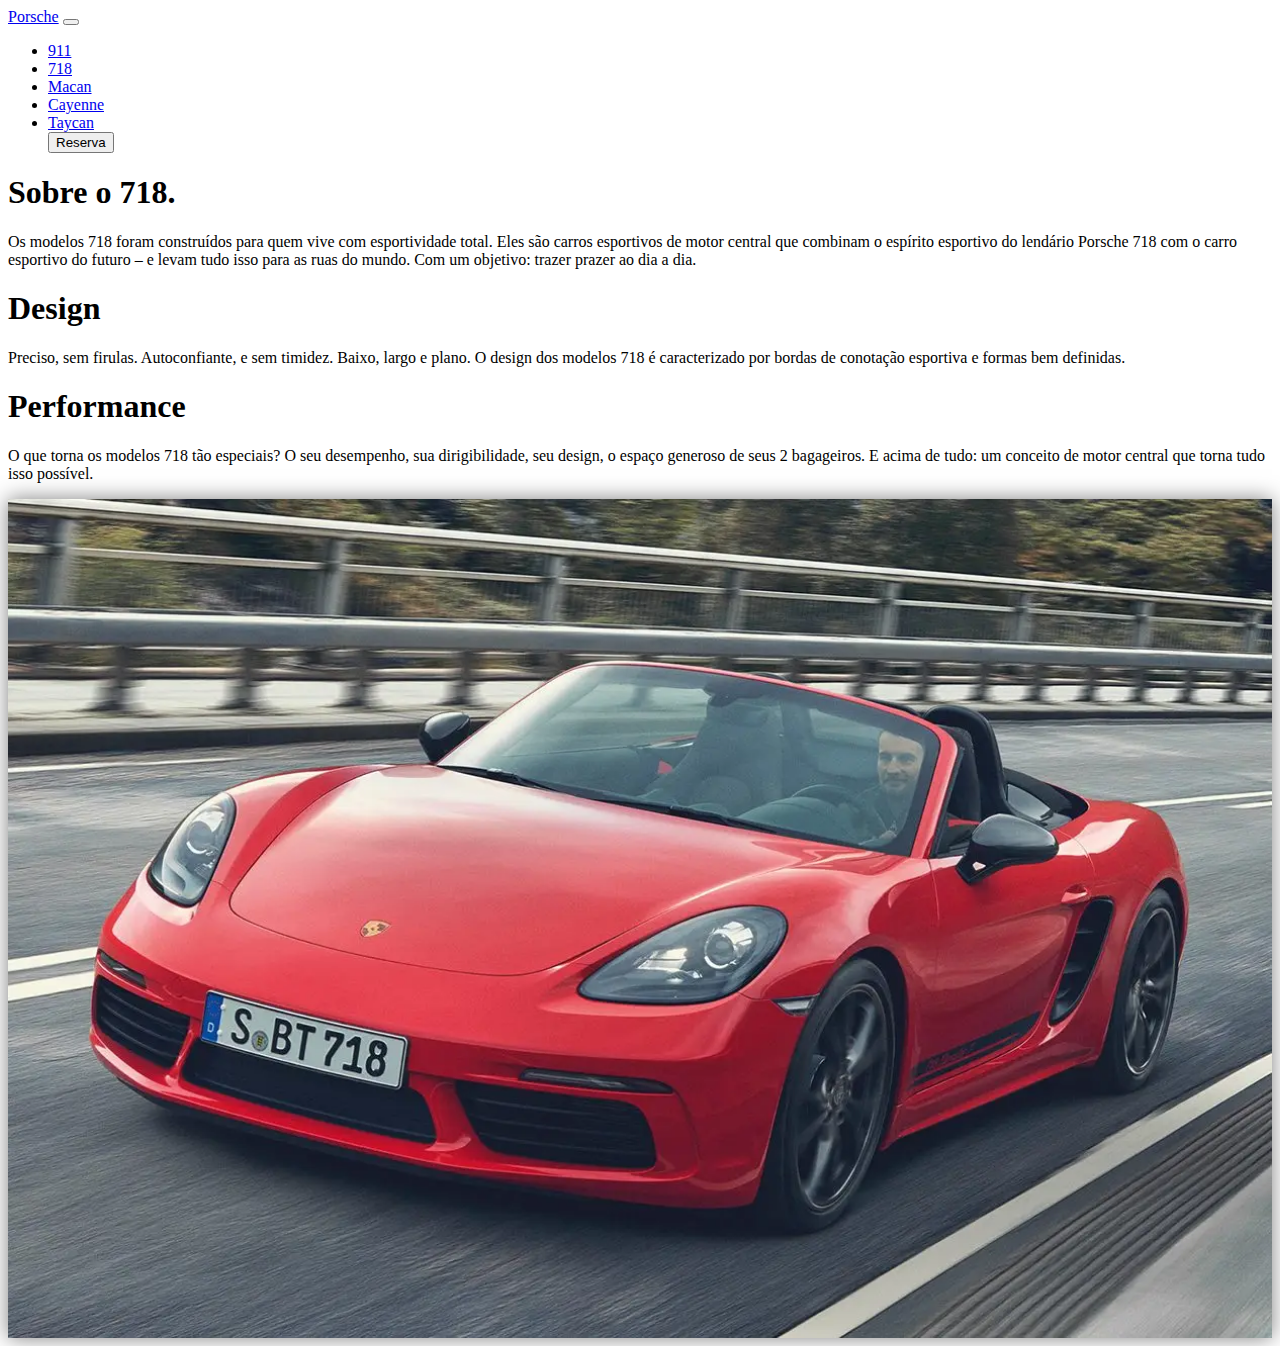
<file: 718.html>
<!DOCTYPE html>
<html lang="pt-BR">
<head>
    <meta charset="UTF-8">
    <meta name="viewport" content="width=device-width, initial-scale=1.0">
    <title>Porsche</title>
    <link href="https://cdn.jsdelivr.net/npm/bootstrap@5.3.1/dist/css/bootstrap.min.css" rel="stylesheet" integrity="sha384-4bw+/aepP/YC94hEpVNVgiZdgIC5+VKNBQNGCHeKRQN+PtmoHDEXuppvnDJzQIu9" crossorigin="anonymous">
    <link rel="stylesheet" href="./style.css">
  </head>
<body>
  <nav class="navbar navbar-expand-lg bg-body-tertiary">
    <div class="container-fluid">
      <a class="navbar-brand" href="./index.html">Porsche</a>
      <button class="navbar-toggler" type="button" data-bs-toggle="collapse" data-bs-target="#navbarNav" aria-controls="navbarNav" aria-expanded="false" aria-label="Toggle navigation">
        <span class="navbar-toggler-icon"></span>
      </button>
      <div class="collapse navbar-collapse" id="navbarNav">
        <ul class="navbar-nav">
          <li class="nav-item">
            <a class="nav-link" aria-current="page" href="./911.html">911</a>
          </li>
          <li class="nav-item">
            <a class="nav-link" href="./718.html">718</a>
          </li>
          <li class="nav-item">
            <a class="nav-link" href="./macan.html">Macan</a>
          </li>
          <li class="nav-item">
            <a class="nav-link" href="./cayenne.html">Cayenne</a>
          </li>
          <li class="nav-item">
            <a class="nav-link" href="./taycan.html">Taycan</a>
          </li>
            <a href="reserva.html">
              <button type="button" class="btn btn-danger">Reserva</button>
              </a>
          </li>
        </ul>
      </div>
    </div>
  </nav>
      <h1>Sobre o 718.</h1>
       <p>Os modelos 718 foram construídos para quem vive com esportividade total. Eles são carros esportivos de motor central que combinam o espírito esportivo do lendário Porsche 718 com o carro esportivo do futuro – e levam tudo isso para as ruas do mundo. Com um objetivo: trazer prazer ao dia a dia.</p>
      <h1>Design</h1>
      <p>Preciso, sem firulas. Autoconfiante, e sem timidez. Baixo, largo e plano. O design dos modelos 718 é caracterizado por bordas de conotação esportiva e formas bem definidas.</p>
      <h1>Performance</h1>
      <p>O que torna os modelos 718 tão especiais? O seu desempenho, sua dirigibilidade, seu design, o espaço generoso de seus 2 bagageiros. E acima de tudo: um conceito de motor central que torna tudo isso possível.</p>
      <img src="./foto718.webp" alt="718" class="foto718">
       <script src="https://cdn.jsdelivr.net/npm/bootstrap@5.3.1/dist/js/bootstrap.bundle.min.js" integrity="sha384-HwwvtgBNo3bZJJLYd8oVXjrBZt8cqVSpeBNS5n7C8IVInixGAoxmnlMuBnhbgrkm" crossorigin="anonymous"></script>
</body>
</html>
</file>
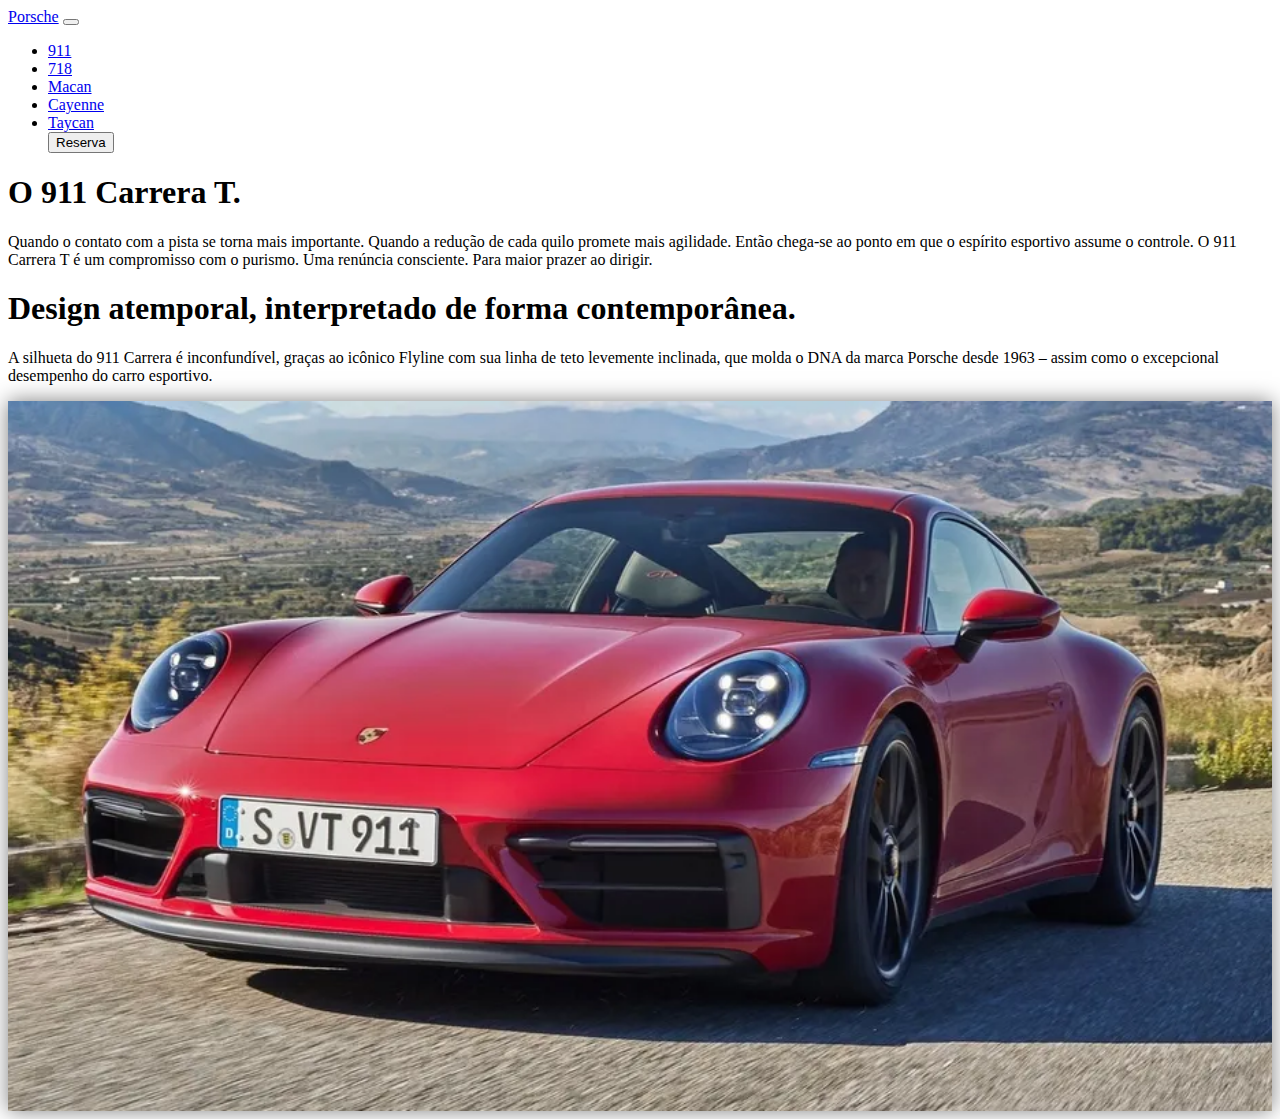
<file: 911.html>
<!DOCTYPE html>
<html lang="pt-BR">
<head>
    <meta charset="UTF-8">
    <meta name="viewport" content="width=device-width, initial-scale=1.0">
    <title>Porsche</title>
    <link href="https://cdn.jsdelivr.net/npm/bootstrap@5.3.1/dist/css/bootstrap.min.css" rel="stylesheet" integrity="sha384-4bw+/aepP/YC94hEpVNVgiZdgIC5+VKNBQNGCHeKRQN+PtmoHDEXuppvnDJzQIu9" crossorigin="anonymous">
    <link rel="stylesheet" href="./style.css">
  </head>
<body>
  <nav class="navbar navbar-expand-lg bg-body-tertiary">
    <div class="container-fluid">
      <a class="navbar-brand" href="./index.html">Porsche</a>
      <button class="navbar-toggler" type="button" data-bs-toggle="collapse" data-bs-target="#navbarNav" aria-controls="navbarNav" aria-expanded="false" aria-label="Toggle navigation">
        <span class="navbar-toggler-icon"></span>
      </button>
      <div class="collapse navbar-collapse" id="navbarNav">
        <ul class="navbar-nav">
          <li class="nav-item">
            <a class="nav-link" aria-current="page" href="./911.html">911</a>
          </li>
          <li class="nav-item">
            <a class="nav-link" href="./718.html">718</a>
          </li>
          <li class="nav-item">
            <a class="nav-link" href="./macan.html">Macan</a>
          </li>
          <li class="nav-item">
            <a class="nav-link" href="./cayenne.html">Cayenne</a>
          </li>
          <li class="nav-item">
            <a class="nav-link" href="./taycan.html">Taycan</a>
          </li>
            <a href="reserva.html">
              <button type="button" class="btn btn-danger">Reserva</button>
              </a>
          </li>
        </ul>
      </div>
    </div>
  </nav>
  <h1>O 911 Carrera T.</h1>
  <p>Quando o contato com a pista se torna mais importante. Quando a redução de cada quilo promete mais agilidade. Então chega-se ao ponto em que o espírito esportivo assume o controle. O 911 Carrera T é um compromisso com o purismo. Uma renúncia consciente. Para maior prazer ao dirigir.</p>
  <h1>Design atemporal, interpretado de forma contemporânea.</h1>    
  <p>A silhueta do 911 Carrera é inconfundível, graças ao icônico Flyline com sua linha de teto levemente inclinada, que molda o DNA da marca Porsche desde 1963 – assim como o excepcional desempenho do carro esportivo.</p>
  <img src="./foto911.webp" alt="911">
    <script src="https://cdn.jsdelivr.net/npm/bootstrap@5.3.1/dist/js/bootstrap.bundle.min.js" integrity="sha384-HwwvtgBNo3bZJJLYd8oVXjrBZt8cqVSpeBNS5n7C8IVInixGAoxmnlMuBnhbgrkm" crossorigin="anonymous"></script>
</body>
</html>
</file>
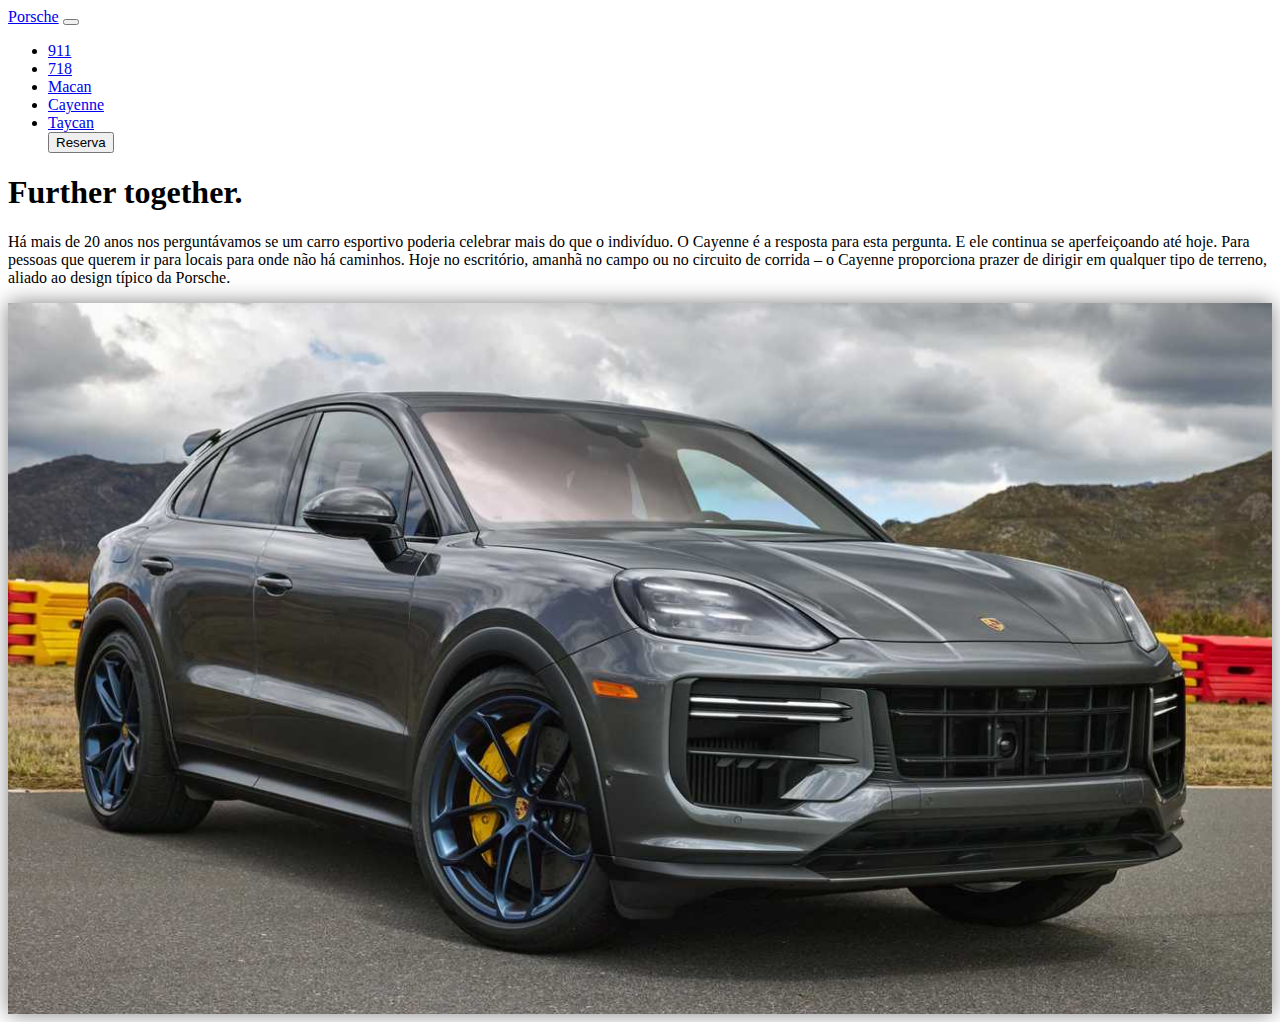
<file: cayenne.html>
<!DOCTYPE html>
<html lang="pt-BR">
<head>
    <meta charset="UTF-8">
    <meta name="viewport" content="width=device-width, initial-scale=1.0">
    <title>Porsche</title>
    <link href="https://cdn.jsdelivr.net/npm/bootstrap@5.3.1/dist/css/bootstrap.min.css" rel="stylesheet" integrity="sha384-4bw+/aepP/YC94hEpVNVgiZdgIC5+VKNBQNGCHeKRQN+PtmoHDEXuppvnDJzQIu9" crossorigin="anonymous">
    <link rel="stylesheet" href="./style.css">
  </head>
<body>
  <nav class="navbar navbar-expand-lg bg-body-tertiary">
    <div class="container-fluid">
      <a class="navbar-brand" href="./index.html">Porsche</a>
      <button class="navbar-toggler" type="button" data-bs-toggle="collapse" data-bs-target="#navbarNav" aria-controls="navbarNav" aria-expanded="false" aria-label="Toggle navigation">
        <span class="navbar-toggler-icon"></span>
      </button>
      <div class="collapse navbar-collapse" id="navbarNav">
        <ul class="navbar-nav">
          <li class="nav-item">
            <a class="nav-link" aria-current="page" href="./911.html">911</a>
          </li>
          <li class="nav-item">
            <a class="nav-link" href="./718.html">718</a>
          </li>
          <li class="nav-item">
            <a class="nav-link" href="./macan.html">Macan</a>
          </li>
          <li class="nav-item">
            <a class="nav-link" href="./cayenne.html">Cayenne</a>
          </li>
          <li class="nav-item">
            <a class="nav-link" href="./taycan.html">Taycan</a>
          </li>
            <a href="reserva.html">
              <button type="button" class="btn btn-danger">Reserva</button>
              </a>
          </li>
        </ul>
      </div>
    </div>
  </nav>
  <h1>Further together.</h1>
  <p>Há mais de 20 anos nos perguntávamos se um carro esportivo poderia celebrar mais do que o indivíduo. O Cayenne é a resposta para esta pergunta. E ele continua se aperfeiçoando até hoje. Para pessoas que querem ir para locais para onde não há caminhos.
    Hoje no escritório, amanhã no campo ou no circuito de corrida – o Cayenne proporciona prazer de dirigir em qualquer tipo de terreno, aliado ao design típico da Porsche.</p>
    <img src="./porsche-cayenne-2023.jpg" alt="Cayenne">
    <script src="https://cdn.jsdelivr.net/npm/bootstrap@5.3.1/dist/js/bootstrap.bundle.min.js" integrity="sha384-HwwvtgBNo3bZJJLYd8oVXjrBZt8cqVSpeBNS5n7C8IVInixGAoxmnlMuBnhbgrkm" crossorigin="anonymous"></script>
</body>
</html>
</file>
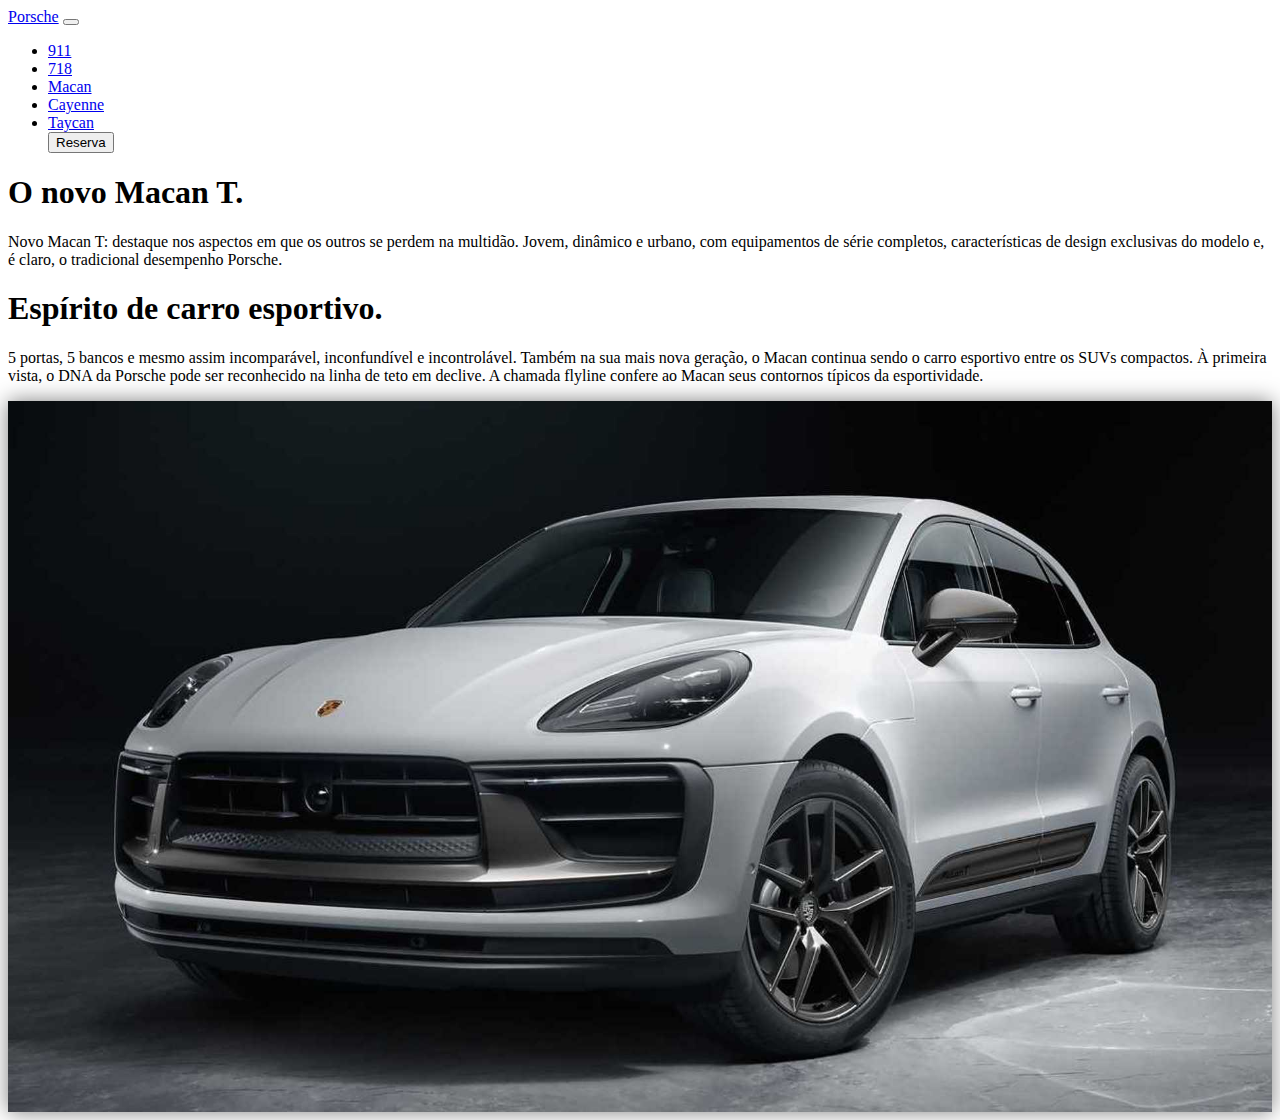
<file: macan.html>
<!DOCTYPE html>
<html lang="pt-BR">
<head>
    <meta charset="UTF-8">
    <meta name="viewport" content="width=device-width, initial-scale=1.0">
    <title>Porsche</title>
    <link href="https://cdn.jsdelivr.net/npm/bootstrap@5.3.1/dist/css/bootstrap.min.css" rel="stylesheet" integrity="sha384-4bw+/aepP/YC94hEpVNVgiZdgIC5+VKNBQNGCHeKRQN+PtmoHDEXuppvnDJzQIu9" crossorigin="anonymous">
    <link rel="stylesheet" href="./style.css">
  </head>
<body>
  <nav class="navbar navbar-expand-lg bg-body-tertiary">
    <div class="container-fluid">
      <a class="navbar-brand" href="./index.html">Porsche</a>
      <button class="navbar-toggler" type="button" data-bs-toggle="collapse" data-bs-target="#navbarNav" aria-controls="navbarNav" aria-expanded="false" aria-label="Toggle navigation">
        <span class="navbar-toggler-icon"></span>
      </button>
      <div class="collapse navbar-collapse" id="navbarNav">
        <ul class="navbar-nav">
          <li class="nav-item">
            <a class="nav-link" aria-current="page" href="./911.html">911</a>
          </li>
          <li class="nav-item">
            <a class="nav-link" href="./718.html">718</a>
          </li>
          <li class="nav-item">
            <a class="nav-link" href="./macan.html">Macan</a>
          </li>
          <li class="nav-item">
            <a class="nav-link" href="./cayenne.html">Cayenne</a>
          </li>
          <li class="nav-item">
            <a class="nav-link" href="./taycan.html">Taycan</a>
          </li>
          <a href="reserva.html">
            <button type="button" class="btn btn-danger">Reserva</button>
            </a>
        </ul>
      </div>
    </div>
  </nav>
  <h1>O novo Macan T.</h1>
  <p>Novo Macan T: destaque nos aspectos em que os outros se perdem na multidão. Jovem, dinâmico e urbano, com equipamentos de série completos, características de design exclusivas do modelo e, é claro, o tradicional desempenho Porsche.</p>
  <h1>Espírito de carro esportivo. </h1>
  <p>5 portas, 5 bancos e mesmo assim incomparável, inconfundível e incontrolável. Também na sua mais nova geração, o Macan continua sendo o carro esportivo entre os SUVs compactos. À primeira vista, o DNA da Porsche pode ser reconhecido na linha de teto em declive. A chamada flyline confere ao Macan seus contornos típicos da esportividade.</p>    
  <img src="./2022-porsche-macan-t.jpg" alt="Macan">
    <script src="https://cdn.jsdelivr.net/npm/bootstrap@5.3.1/dist/js/bootstrap.bundle.min.js" integrity="sha384-HwwvtgBNo3bZJJLYd8oVXjrBZt8cqVSpeBNS5n7C8IVInixGAoxmnlMuBnhbgrkm" crossorigin="anonymous"></script>
</body>
</html>
</file>
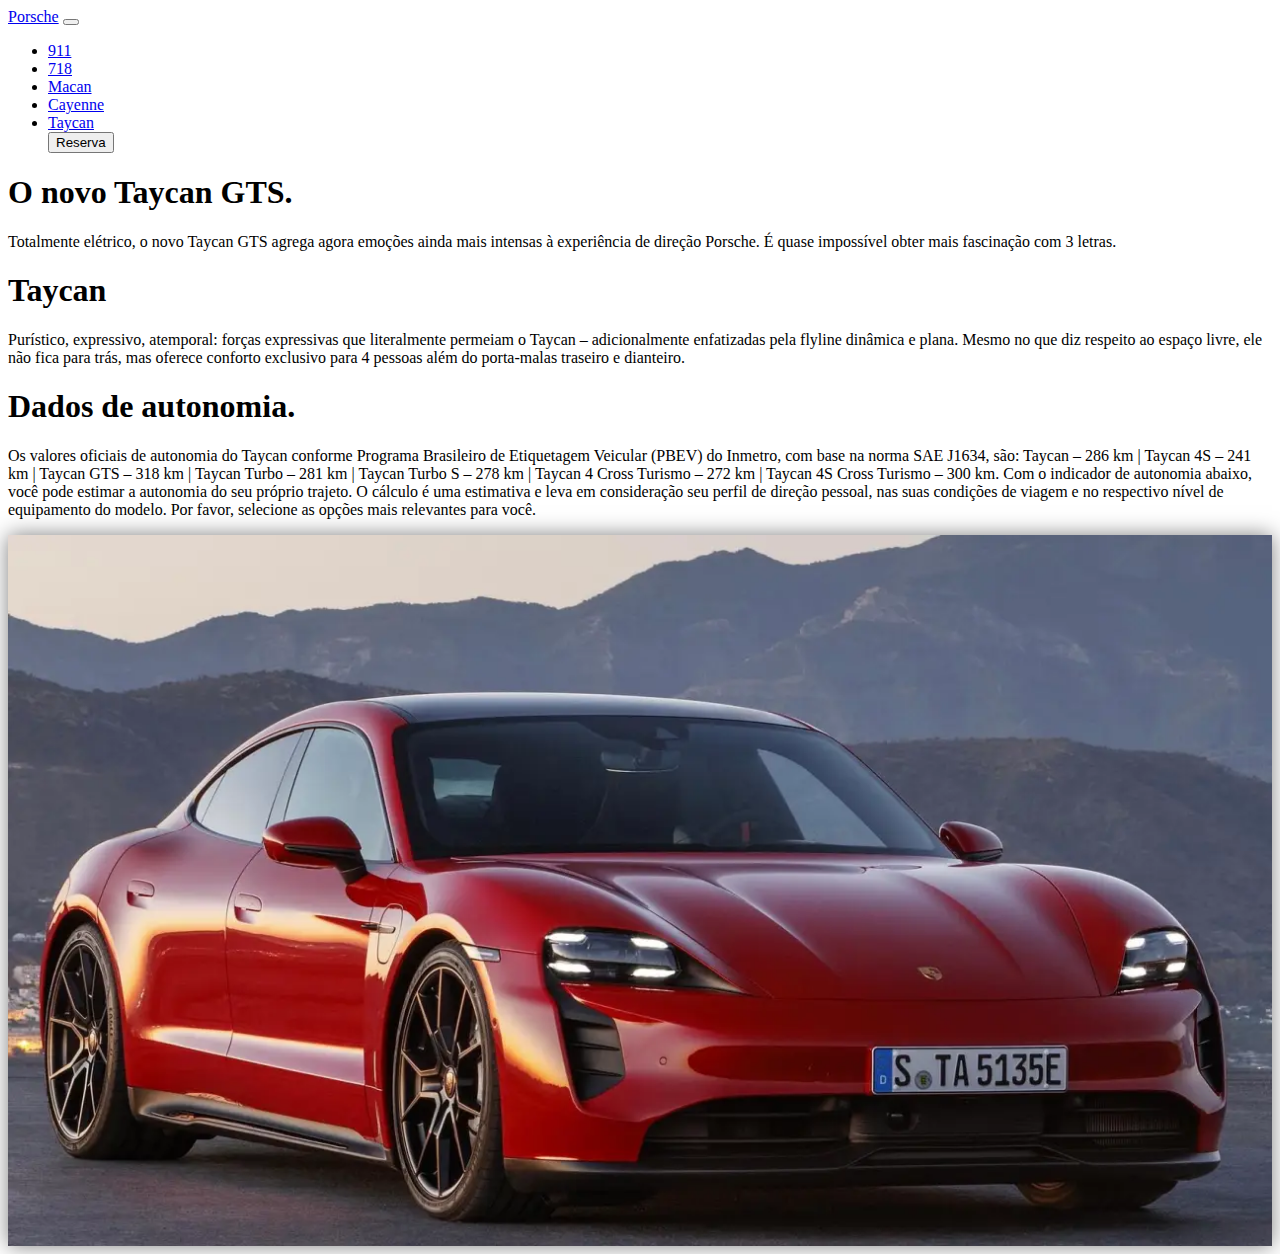
<file: taycan.html>
<!DOCTYPE html>
<html lang="pt-BR">
<head>
    <meta charset="UTF-8">
    <meta name="viewport" content="width=device-width, initial-scale=1.0">
    <title>Porsche</title>
    <link href="https://cdn.jsdelivr.net/npm/bootstrap@5.3.1/dist/css/bootstrap.min.css" rel="stylesheet" integrity="sha384-4bw+/aepP/YC94hEpVNVgiZdgIC5+VKNBQNGCHeKRQN+PtmoHDEXuppvnDJzQIu9" crossorigin="anonymous">
    <link rel="stylesheet" href="./style.css">
  </head>
<body>
  <nav class="navbar navbar-expand-lg bg-body-tertiary">
    <div class="container-fluid">
      <a class="navbar-brand" href="./index.html">Porsche</a>
      <button class="navbar-toggler" type="button" data-bs-toggle="collapse" data-bs-target="#navbarNav" aria-controls="navbarNav" aria-expanded="false" aria-label="Toggle navigation">
        <span class="navbar-toggler-icon"></span>
      </button>
      <div class="collapse navbar-collapse" id="navbarNav">
        <ul class="navbar-nav">
          <li class="nav-item">
            <a class="nav-link" aria-current="page" href="./911.html">911</a>
          </li>
          <li class="nav-item">
            <a class="nav-link" href="./718.html">718</a>
          </li>
          <li class="nav-item">
            <a class="nav-link" href="./macan.html">Macan</a>
          </li>
          <li class="nav-item">
            <a class="nav-link" href="./cayenne.html">Cayenne</a>
          </li>
          <li class="nav-item">
            <a class="nav-link" href="./taycan.html">Taycan</a>
          </li>
            <a href="reserva.html">
              <button type="button" class="btn btn-danger">Reserva</button>
              </a>
          </li>
        </ul>
      </div>
    </div>
  </nav>
    <h1>O novo Taycan GTS.</h1>
    <p>Totalmente elétrico, o novo Taycan GTS agrega agora emoções ainda mais intensas à experiência de direção Porsche. É quase impossível obter mais fascinação com 3 letras.</p>
    <h1>Taycan</h1>
    <p>Purístico, expressivo, atemporal: forças expressivas que literalmente permeiam o Taycan – adicionalmente enfatizadas pela flyline dinâmica e plana. Mesmo no que diz respeito ao espaço livre, ele não fica para trás, mas oferece conforto exclusivo para 4 pessoas além do porta-malas traseiro e dianteiro.</p>  
    <h1>Dados de autonomia.</h1>
    <p>Os valores oficiais de autonomia do Taycan conforme Programa Brasileiro de Etiquetagem Veicular (PBEV) do Inmetro, com base na norma SAE J1634, são: Taycan – 286 km | Taycan 4S – 241 km | Taycan GTS – 318 km | Taycan Turbo – 281 km | Taycan Turbo S – 278 km | Taycan 4 Cross Turismo – 272 km | Taycan 4S Cross Turismo – 300 km. Com o indicador de autonomia abaixo, você pode estimar a autonomia do seu próprio trajeto. O cálculo é uma estimativa e leva em consideração seu perfil de direção pessoal, nas suas condições de viagem e no respectivo nível de equipamento do modelo. Por favor, selecione as opções mais relevantes para você. </p>
    <img src="./PORSCHE-TAYCAN-GTS-2.webp" alt="Taycan">
    <script src="https://cdn.jsdelivr.net/npm/bootstrap@5.3.1/dist/js/bootstrap.bundle.min.js" integrity="sha384-HwwvtgBNo3bZJJLYd8oVXjrBZt8cqVSpeBNS5n7C8IVInixGAoxmnlMuBnhbgrkm" crossorigin="anonymous"></script>
</body>
</html>
</file>
<file: style.css>
video {
    width: 100%;
    height: auto;
    max-width: 100%;
    max-height: 100%;
    display: block;
    margin: 0 auto;
    background-color: #000;
    position: relative;
    z-index: 0;
    -webkit-box-shadow: 0 0 20px rgba(0, 0, 0, 0.5);
    -moz-box-shadow: 0 0 20px rgba(0, 0, 0, 0.5);
    box-shadow: 0 0 20px rgba(0, 0, 0, 0.5);
}

img{
    width: 100%;
    height: auto;
    max-width: 100%;
    max-height: 100%;
    display: block;
    margin: 0 auto;
    background-color: #000;
    position: relative;
    z-index: 0;
    -webkit-box-shadow: 0 0 20px rgba(0, 0, 0, 0.5);
    -moz-box-shadow: 0 0 20px rgba(0, 0, 0, 0.5);
    box-shadow: 0 0 20px rgba(0, 0, 0, 0.5);
}

.logo_porsche{
    width: 100%;
    height: auto;
    max-width: 100%;
    max-height: 100%;
    display: block;
    margin: 0 auto;
}
</file>
